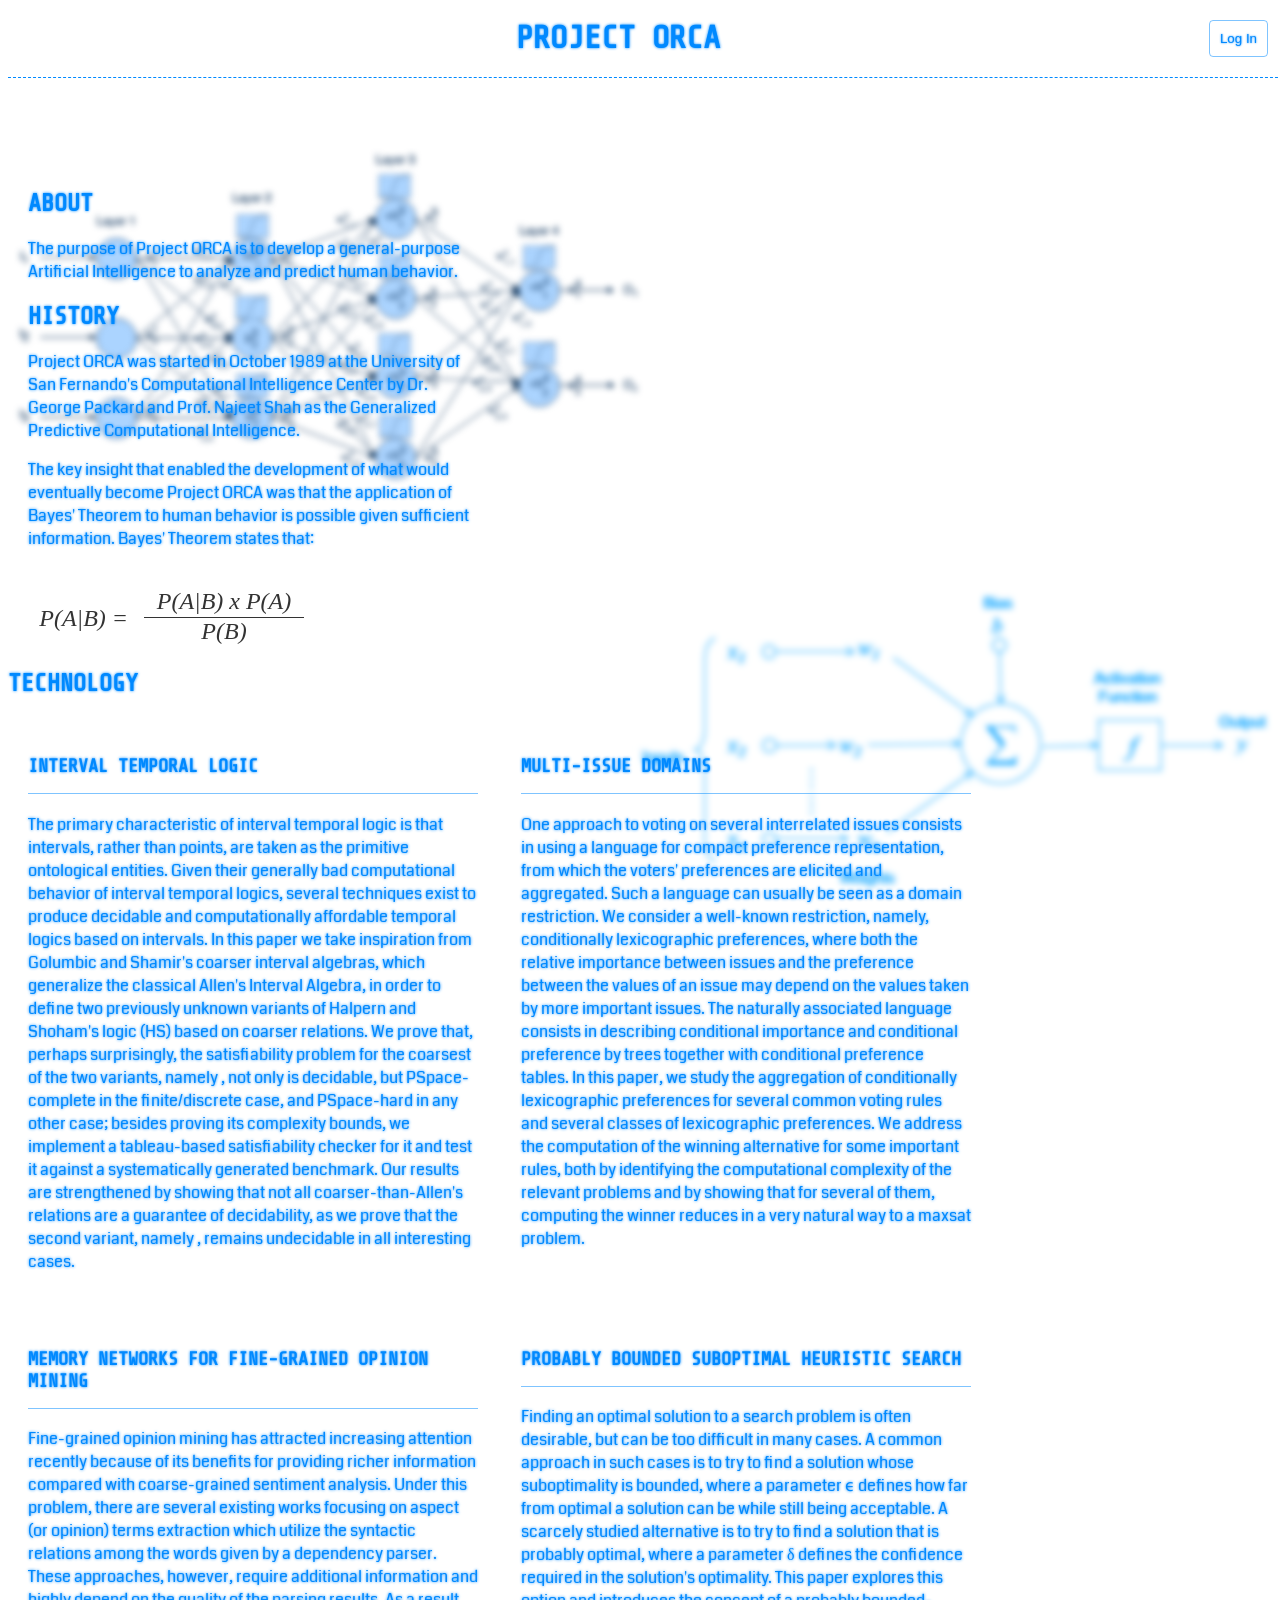
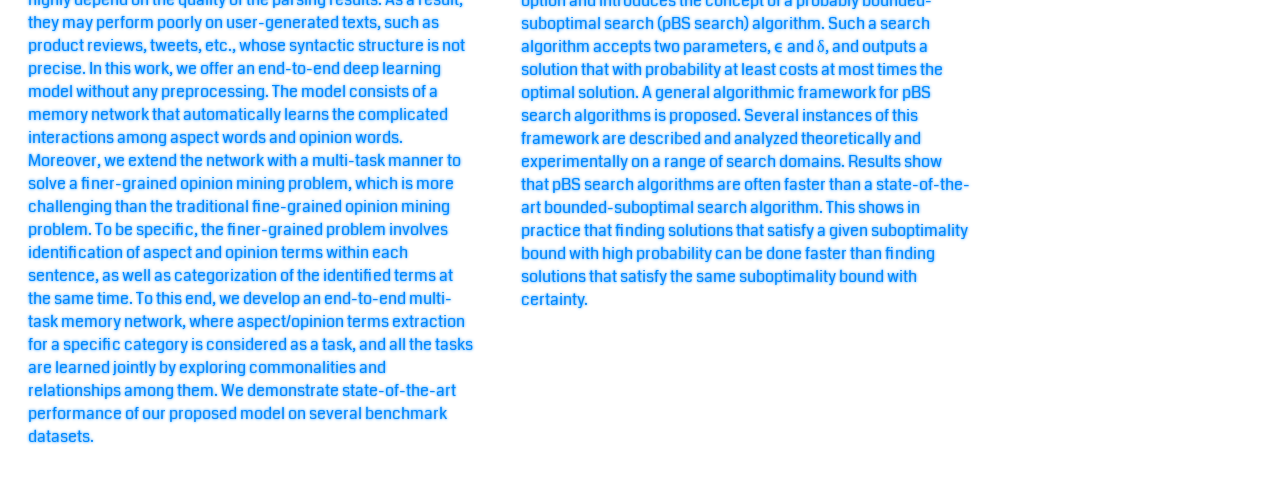
<file: project_orca/index.html>
<!doctype html>
<html lang="en">
  <head>
    <meta charset="utf-8"/>
    <title>Project Orca</title>

    <link rel="stylesheet" href="main.css"/>
  </head>
  <body>

    <form id="login" action="/login" style="display: none" method="POST">
      
      <input type="text" name="username" placeholder="Username"/>
       
      <input type="password" name="password" placeholder="Password"/>

      <button>Log In</button>
    </form>

    <img class="background" src="diagrams/4.png"/>
    <img class="background bottom" src="diagrams/1.jpg"/>

    <h1>Project ORCA <button id="login_button">Log In</button></h1>

    <div class="information">
    <h2>About</h2>

    <p>
      The purpose of Project ORCA is to develop a general-purpose Artificial Intelligence to analyze and predict human behavior.
    </p>

    <h2>History</h2>

    Project ORCA was started in October 1989 at the University of San Fernando's Computational Intelligence Center by Dr. George Packard and Prof. Najeet Shah as the Generalized Predictive Computational Intelligence.
    <p>
    The key insight that enabled the development of what would eventually become Project ORCA was that the application of Bayes' Theorem to human behavior is possible given sufficient information.

    Bayes' Theorem states that:
    </p>

    </div>
    
    <div class="equation">
        <div class="left">P(A|B) = </div> <input type="text" class="right top" value="P(A|B) x P(A)"><div class="right bottom">P(B)</div>
    </div>


    <h2>Technology</h2>

    <div class="technology">
      <h3>Interval Temporal Logic</h3>
      <p>
        The primary characteristic of interval temporal logic is that intervals, rather than points, are taken as the primitive ontological entities. Given their generally bad computational behavior of interval temporal logics, several techniques exist to produce decidable and computationally affordable temporal logics based on intervals. In this paper we take inspiration from Golumbic and Shamir's coarser interval algebras, which generalize the classical Allen's Interval Algebra, in order to define two previously unknown variants of Halpern and Shoham's logic (HS) based on coarser relations. We prove that, perhaps surprisingly, the satisfiability problem for the coarsest of the two variants, namely , not only is decidable, but PSpace-complete in the finite/discrete case, and PSpace-hard in any other case; besides proving its complexity bounds, we implement a tableau-based satisfiability checker for it and test it against a systematically generated benchmark. Our results are strengthened by showing that not all coarser-than-Allen's relations are a guarantee of decidability, as we prove that the second variant, namely , remains undecidable in all interesting cases.
      </p>
    </div>


    <div class="technology">
      <h3>Multi-Issue Domains</h3>
      <p>
        One approach to voting on several interrelated issues consists in using a language for compact preference representation, from which the voters' preferences are elicited and aggregated. Such a language can usually be seen as a domain restriction. We consider a well-known restriction, namely, conditionally lexicographic preferences, where both the relative importance between issues and the preference between the values of an issue may depend on the values taken by more important issues. The naturally associated language consists in describing conditional importance and conditional preference by trees together with conditional preference tables. In this paper, we study the aggregation of conditionally lexicographic preferences for several common voting rules and several classes of lexicographic preferences. We address the computation of the winning alternative for some important rules, both by identifying the computational complexity of the relevant problems and by showing that for several of them, computing the winner reduces in a very natural way to a maxsat problem.
      </p>
    </div>

    <div class="technology">
      <h3>Memory networks for fine-grained opinion mining</h3>
      <p>
        Fine-grained opinion mining has attracted increasing attention recently because of its benefits for providing richer information compared with coarse-grained sentiment analysis. Under this problem, there are several existing works focusing on aspect (or opinion) terms extraction which utilize the syntactic relations among the words given by a dependency parser. These approaches, however, require additional information and highly depend on the quality of the parsing results. As a result, they may perform poorly on user-generated texts, such as product reviews, tweets, etc., whose syntactic structure is not precise. In this work, we offer an end-to-end deep learning model without any preprocessing. The model consists of a memory network that automatically learns the complicated interactions among aspect words and opinion words. Moreover, we extend the network with a multi-task manner to solve a finer-grained opinion mining problem, which is more challenging than the traditional fine-grained opinion mining problem. To be specific, the finer-grained problem involves identification of aspect and opinion terms within each sentence, as well as categorization of the identified terms at the same time. To this end, we develop an end-to-end multi-task memory network, where aspect/opinion terms extraction for a specific category is considered as a task, and all the tasks are learned jointly by exploring commonalities and relationships among them. We demonstrate state-of-the-art performance of our proposed model on several benchmark datasets.
      </p>

    </div>

    <div class="technology">
      <h3>Probably Bounded Suboptimal Heuristic Search</h3>
      <p>
        Finding an optimal solution to a search problem is often desirable, but can be too difficult in many cases. A common approach in such cases is to try to find a solution whose suboptimality is bounded, where a parameter ϵ defines how far from optimal a solution can be while still being acceptable. A scarcely studied alternative is to try to find a solution that is probably optimal, where a parameter δ defines the confidence required in the solution's optimality. This paper explores this option and introduces the concept of a probably bounded-suboptimal search (pBS search) algorithm. Such a search algorithm accepts two parameters, ϵ and δ, and outputs a solution that with probability at least  costs at most  times the optimal solution. A general algorithmic framework for pBS search algorithms is proposed. Several instances of this framework are described and analyzed theoretically and experimentally on a range of search domains. Results show that pBS search algorithms are often faster than a state-of-the-art bounded-suboptimal search algorithm. This shows in practice that finding solutions that satisfy a given suboptimality bound with high probability can be done faster than finding solutions that satisfy the same suboptimality bound with certainty.
      </p>
    </div>

    <div class="goals">
      
    </div>

    <script src="main.js"></script>
  </body>
</html>
</file>
<file: project_orca/main.css>
@import url('https://fonts.googleapis.com/css?family=Coda|Share+Tech+Mono|VT323');

html {
  background-color: #fff;
}

body {
  font-family: 'Coda', cursive;
  color: #0089ff;
  margin-top: 150px;
  text-shadow: 0px 0px 3px #0089ff;
}

html.access {
  filter: invert(1) hue-rotate(90deg);
  background-color: #000;
}

html.access body {
  font-family: 'VT323', monospace;
}

@keyframes to_foreground {
  from {   
    filter: blur(5px);
    transform: perspective(500px) translateZ(-1000px)
  }
  to {
    filter: blur(0px);
    transform: perspective(500px) translateZ(0);
  }
}

@keyframes to_background {
  from {   
    filter: blur(0px);  
    transform: perspective(500px) translateZ(0);
  }
  to {
    filter: blur(5px);
    transform: perspective(500px) translateZ(-1000px);
  }
}

h1, h2, h3 {
  font-family: 'Share Tech Mono', cursive;
  text-transform: uppercase;
}

html.access h1, html.access h2, html.access h3 {
  font-family: 'VT323', monospace;
} 

h1 {
  background-color: rgba(255,255,255,0.90);
  text-align: center;
  border-bottom: 1px dashed #0089ff;
  padding: 20px;
  position: fixed;
  top: 0;
  margin: 0;
  width: 100%;
  box-sizing: border-box;
}

.technology, .goals, .information {
  display: inline-block;
  max-width: 450px;

  padding: 20px;
  vertical-align: top;
}

html.access .technology, html.access .information {
  animation-name: to_background;
  animation-duration: 5000ms;
  animation-fill-mode: both;
}

.goals {
  animation-name: to_background;
  animation-duration: 1ms;
  animation-fill-mode: both;
  position: absolute;
  top: 100px;
  left: 100px;
}

html.access .goals {
  animation-name: to_foreground;
  animation-duration: 3s;
  animation-fill-mode: both;
  animation-timing-function: cubic-bezier(0.1, 0.3, 0.7, 0.1);
}

.technology h3 {
  border-bottom: 1px solid rgba(0, 137, 255, 0.5);
  padding-bottom: 1rem;
}

.background {
  position: fixed;
  z-index: -20;
  filter: blur(3px);
}

.background.bottom {
  bottom:0px;
  right: 0px;
}

button {
  border: 1px solid rgba(0, 137, 255, 0.5);
  border-radius: 4px;
  background: transparent;
  padding: 10px;
  color: #0089ff;
  cursor: pointer;
  text-shadow: 0px 0px 2px #0089ff;
}

button:hover, button:active {
  background-color: #0089ff;
  color: white;
}

input {
  color: #0089ff;
  border: 1px solid rgba(0, 137, 255, 0.5);
  background: white;
  padding-left: 10px;
  padding-right: 10px;
  padding-top: 5px;
  padding-bottom: 5px;
  border-radius: 5px;
  text-shadow: 0px 0px 1px #0089ff;
}
input::placeholder {
  color: #0089ff;
  opacity: 0.5;
}

#login {
  border: 1px solid #0089ff;
  border-radius: 5px;
  padding: 30px;
  max-width: 550px;
  display: grid;
  grid-template-columns: auto;
  grid-row-gap: 10px;
  position: fixed;
  left: calc(50% - 200px);
  z-index: 100;
  background-color: rgba(255,255,255,0.90);
  box-shadow: 0px 0px 5px 0px #0089ff;
}

#login_button {
  float:  right;
}

.equation {
  display: grid;
  grid-template-columns: [left-start] 5em [left-end right-start] 10rem [right-end];
  grid-template-rows: auto auto;
  max-width: 500px;
  color: #333;
  font-family: 'Times New Roman', Times, serif;
  font-size: 24px;
  text-shadow: none;
  font-weight: 400;
  font-style: italic;
  grid-column-gap: 1rem;
}

.equation input {
  color: #333;
  font-family: 'Times New Roman', Times, serif;
  font-size: 24px;
  text-shadow: none;
  font-weight: 400;
  font-style: italic; 
  background: transparent;
  border: none;
  padding: 0;
  border-bottom: 1px solid #333;
  width: 100%;
  box-sizing: border-box;
  text-align: center;
  border-radius: 0px;
}

.equation .left {
  grid-column: left;
  grid-row: 1 / span 2;
  text-align: right;
  line-height: 4rem;
}

.equation .right {
  grid-column: right;
  text-align: center;
}
</file>
